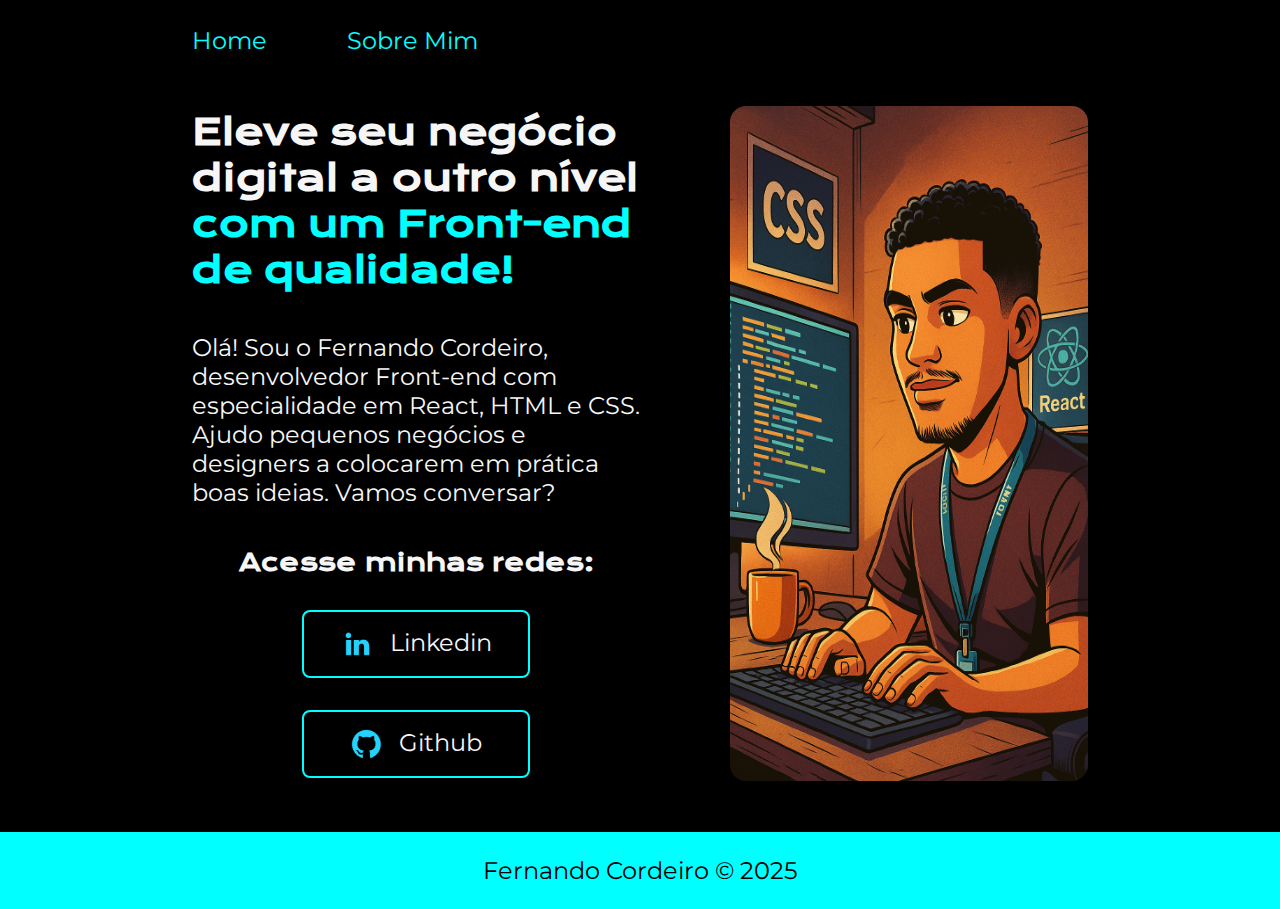
<file: index.html>
<!DOCTYPE html>
<html lang="pt-br">
<head>
    <meta charset="UTF-8">
    <meta name="viewport" content="width=device-width, initial-scale=1.0">
    <title>Fernando Cordeiro</title>
    <link rel="stylesheet" href="styles/style.css">
</head>
<body>
    <header class="cabecalho">
        <nav class="cabecalho__menu">
            <a class="cabecalho__menu__link" href="index.html">Home</a>
            <a class="cabecalho__menu__link" href="about.html">Sobre Mim</a>
        </nav>
    </header>

 <main class="apresentacao">

    <section class="apresentacao__conteudo">
        <h1 class="apresentacao__conteudo__titulo">Eleve seu negócio digital a outro nível <strong class="titulo-destaque">com um Front-end de qualidade!</strong> </h1>
        <p class="apresentacao__conteudo__paragrafo">Olá! Sou o Fernando Cordeiro, desenvolvedor Front-end com especialidade em React, HTML e CSS. Ajudo pequenos negócios e designers a colocarem em prática boas ideias. Vamos conversar?</p>

        <div class="apresentacao__links">
        <h2 class="apresentacao__links__subtitulo">Acesse minhas redes:</h2>
        <a class="apresentacao__links__botoes" href="https://www.linkedin.com/in/fernando-lucas-sc/">
            <img src="assets/linkedin.png">
            Linkedin</a>
        <a class="apresentacao__links__botoes" href="https://github.com/fernandoluccaas">
            <img src="assets/github.png">
            Github</a>
        </div>

    </section>
    <img class="apresentacao__imagem" src="assets/fernando.png" alt="Foto do Fernando programando">

</main>


    <footer class="rodape">
        <p>Fernando Cordeiro © 2025</p>
    </footer>
</body>
</html>
</file>
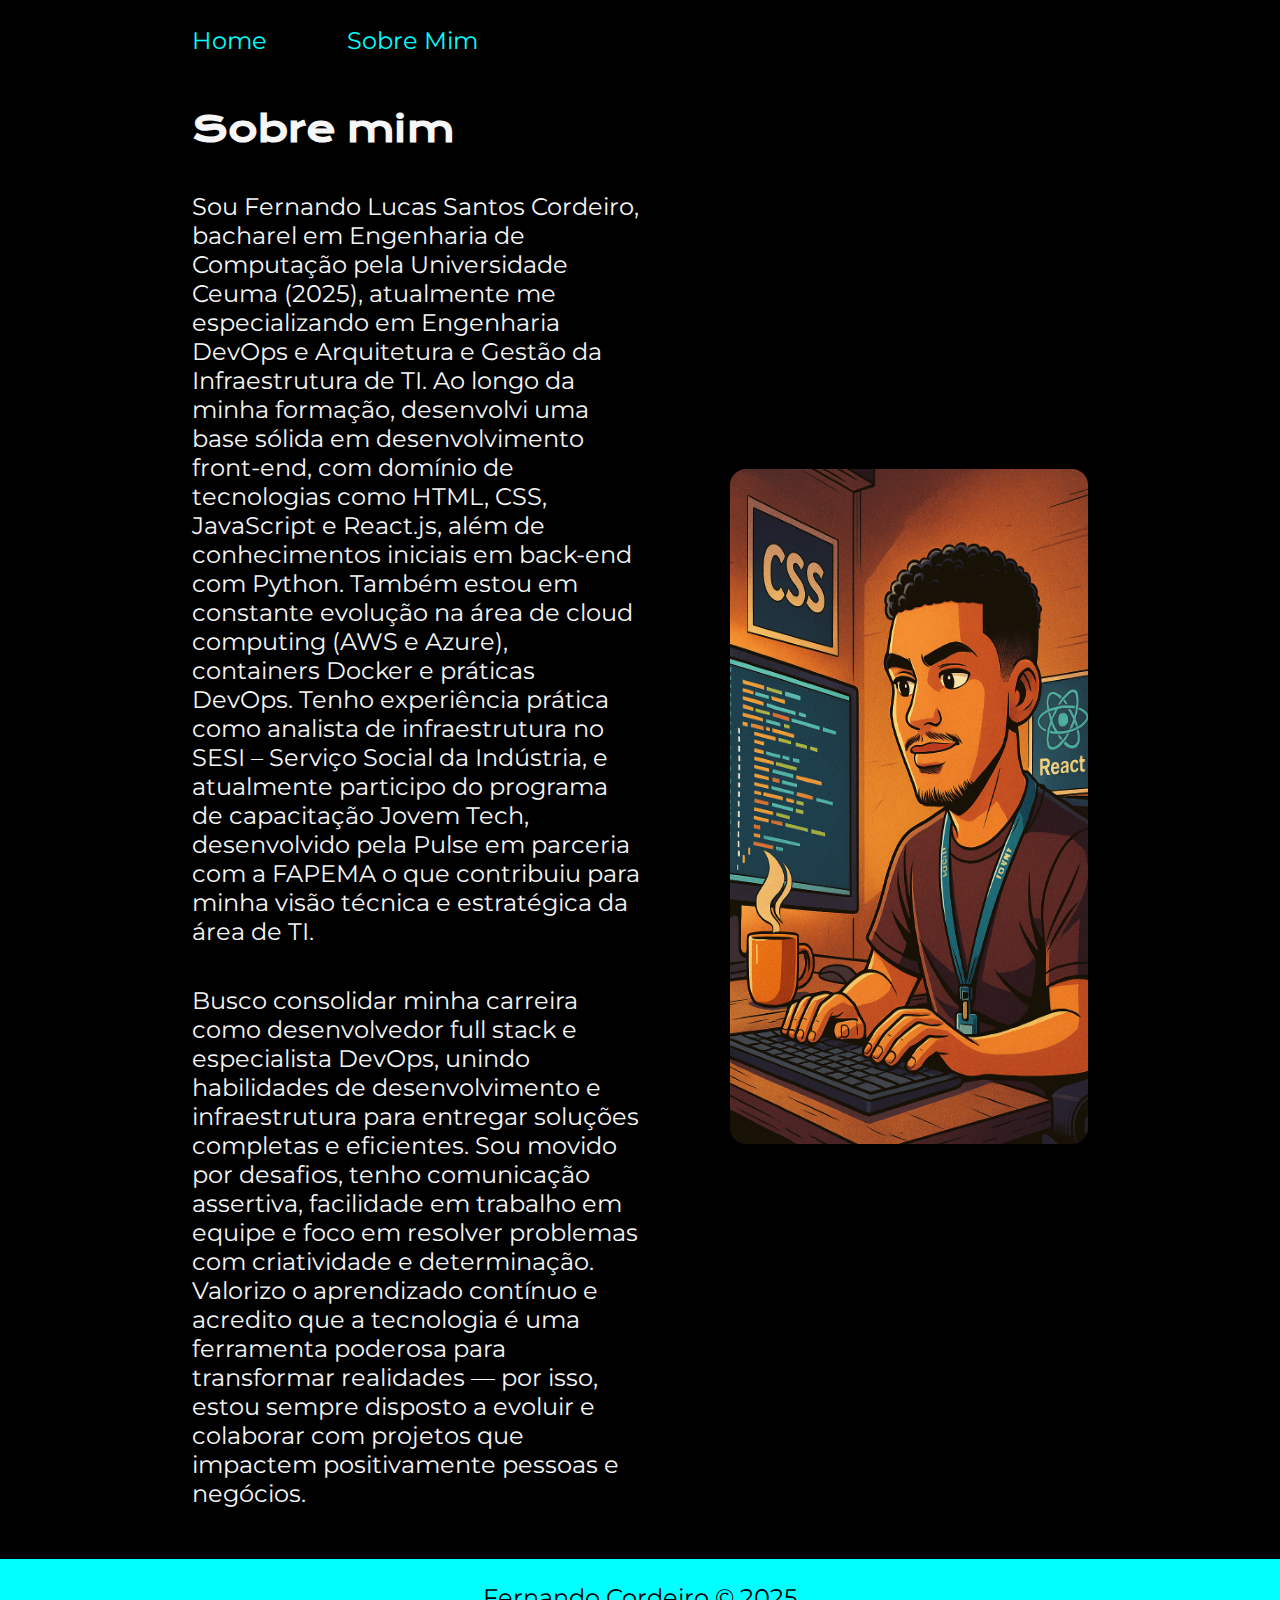
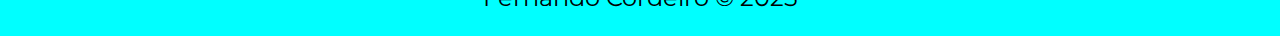
<file: about.html>
<!DOCTYPE html>
<html lang="pt-br">
<head>
    <meta charset="UTF-8">
    <meta name="viewport" content="width=device-width, initial-scale=1.0">
    <link rel="stylesheet" href="styles/style.css">
    <title>Sobre mim</title>
</head>
<body>
   <header class="cabecalho">
        <nav class="cabecalho__menu">
            <a class="cabecalho__menu__link" href="index.html">Home</a>
            <a class="cabecalho__menu__link" href="about.html">Sobre Mim</a>
        </nav>
    </header>

    <main class="apresentacao">
        <section class="apresentacao__conteudo">
            <h1 class="apresentacao__conteudo__titulo">Sobre mim</h1>
            <p class="apresentacao__conteudo__paragrafo">Sou Fernando Lucas Santos Cordeiro, bacharel em Engenharia de Computação pela Universidade Ceuma (2025), atualmente me especializando em Engenharia DevOps e Arquitetura e Gestão da Infraestrutura de TI. Ao longo da minha formação, desenvolvi uma base sólida em desenvolvimento front-end, com domínio de tecnologias como HTML, CSS, JavaScript e React.js, além de conhecimentos iniciais em back-end com Python. Também estou em constante evolução na área de cloud computing (AWS e Azure), containers Docker e práticas DevOps. Tenho experiência prática como analista de infraestrutura no SESI – Serviço Social da Indústria, e atualmente participo do programa de capacitação Jovem Tech, desenvolvido pela Pulse em parceria com a FAPEMA o que contribuiu para minha visão técnica e estratégica da área de TI.</p>
            <p class="apresentacao__conteudo__paragrafo">Busco consolidar minha carreira como desenvolvedor full stack e especialista DevOps, unindo habilidades de desenvolvimento e infraestrutura para entregar soluções completas e eficientes. Sou movido por desafios, tenho comunicação assertiva, facilidade em trabalho em equipe e foco em resolver problemas com criatividade e determinação. Valorizo o aprendizado contínuo e acredito que a tecnologia é uma ferramenta poderosa para transformar realidades — por isso, estou sempre disposto a evoluir e colaborar com projetos que impactem positivamente pessoas e negócios.</p>
        </section>
        <img class="apresentacao__imagem" src="assets/fernando.png" alt="Foto do Fernando programando">
    </main>


     <footer class="rodape">
        <p>Fernando Cordeiro © 2025</p>
    </footer>
</body>
</html>
</file>
<file: styles/style.css>
@import url("https://fonts.googleapis.com/css2?family=Krona+One&family=Montserrat:ital,wght@0,100..900;1,100..900&display=swap");

:root{
    --cor-primaria: #000000;
    --cor-secundaria: #F6F6F6;
    --cor-terciaria: aqua;
    --cor-hover: #272727;

    --fonte-principal: "Krona One", sans-serif;
    --fonte-secundaria: "Montserrat", sans-serif;
}

* {
    margin: 0;
    padding: 0;
}

.cabecalho{
    padding: 2% 0 0 15%;
}

.cabecalho__menu{
    display: flex;
    gap: 80px;
}

.cabecalho__menu__link{
    font-family: var(--fonte-secundaria);
    font-size: 1.5rem;
    font-weight: 600px;
    text-decoration: none;
    color: var(--cor-terciaria);
}

body {
    /* height: 100vh; */
    box-sizing: border-box;
    background-color: var(--cor-primaria);
    color: var(--cor-secundaria);
}

.apresentacao__imagem{
    width: 40%;
    height: 675px;
    border-radius: 16px;
}


.apresentacao{
    padding: 4% 15%;
    display: flex;
    align-items: center;
    justify-content: space-between;
    gap: 86px;
}

.apresentacao__conteudo{
    width: 50%;
    display: flex;
    flex-direction: column;
    gap: 40px;
}

.titulo-destaque{
    color: var(--cor-terciaria);
}

.apresentacao__conteudo__titulo{
    font-size: 2.25rem;
    font-family: var(--fonte-principal);
    font-weight: 400px;
}

.apresentacao__conteudo__paragrafo{
    font-size: 1.5rem;
    font-family: var(--fonte-secundaria);
    font-weight: 400px;
}

.apresentacao__links{
    display: flex;
    flex-direction: column;
    justify-content: space-between;
    align-items: center;
    gap: 32px;
}

.apresentacao__links__subtitulo{
    font-size: 1.5rem;
    font-family: var(--fonte-principal);   
    font-weight: 400px;
}

.apresentacao__links__botoes{
    display: flex;
    justify-content: center;
    gap: 16px;
    background-color: var(--cor-primaria);
    border: 2px solid var(--cor-terciaria);
    width: 50%;
    color: var(--cor-secundaria);
    text-align: center;
    border-radius: 8px;
    font-size: 1.5rem;
    padding: 16px 0;
    text-decoration: none;
    font-family: var(--fonte-secundaria);
    font-weight: 600px;;
}

.apresentacao__links__botoes:hover{
    background-color: var(--cor-hover);
}



.rodape{
    background-color: var(--cor-terciaria);
    color: var(--cor-primaria);
    padding: 24px;
    text-align: center;
    font-size: 1.5rem;
    font-family: var(--fonte-secundaria);
    font-weight: 400px;
}


@media (max-width: 1200px){
    .cabecalho{
        padding: 10%;
    }

    .cabecalho__menu{
        justify-content: center;
    }

    .apresentacao{
        flex-direction: column-reverse;
        padding: 5%;
    }

    .apresentacao__conteudo{
        width: auto;
    }

    .apresentacao__imagem{
        width: 75%;
        height: auto;
    }

    }
</file>
